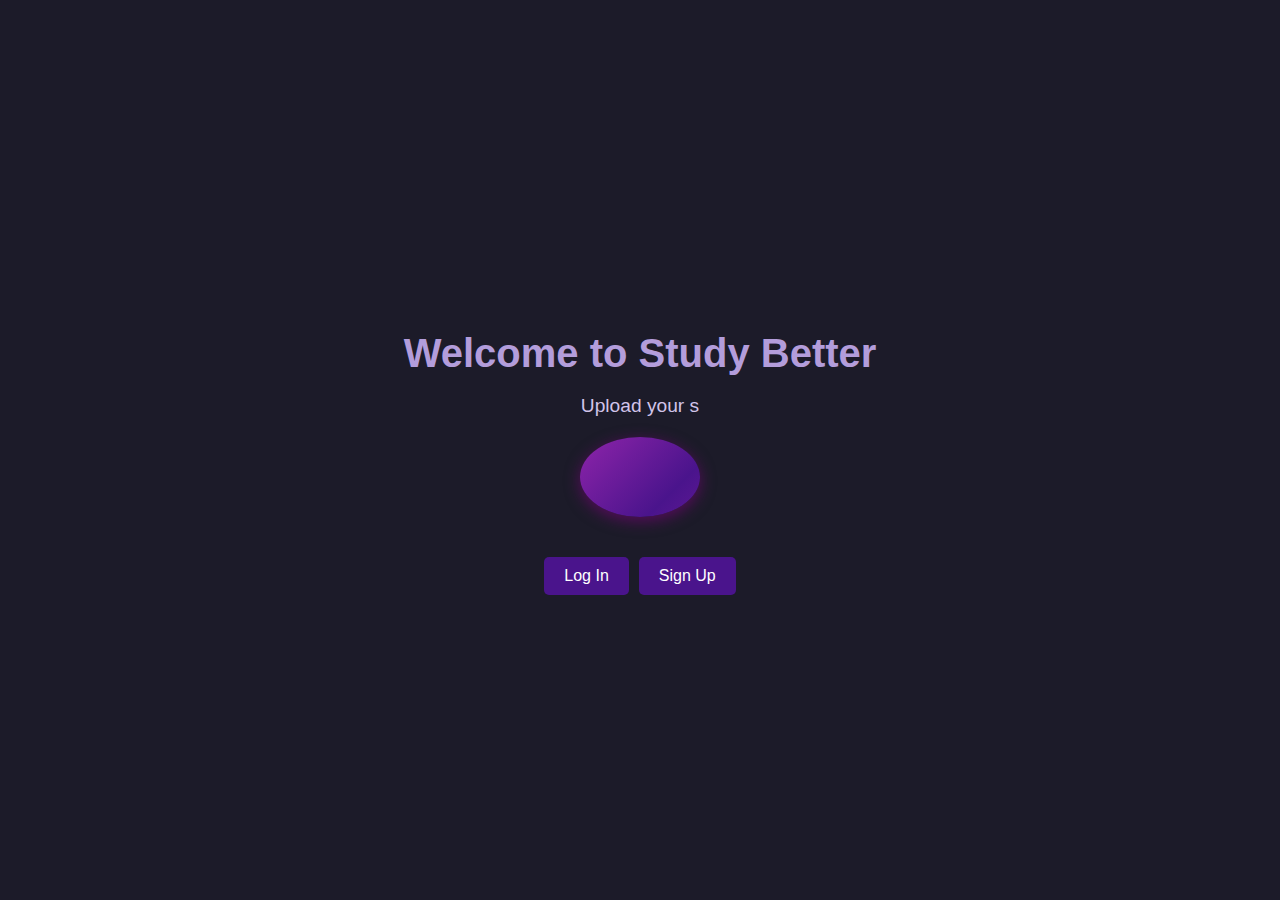
<file: index.html>
<!DOCTYPE html>
<html lang="en">
<head>
  <meta charset="UTF-8">
  <meta name="viewport" content="width=device-width, initial-scale=1.0">
  <title>Study Better</title>
  <link rel="stylesheet" href="index.css">
  <link rel="icon" type="image/png" sizes="32x32" href="studybetter.png">
  
</head>
<body>
  <header class="landing-header">
    <h1>Welcome to Study Better</h1>
    <p id="animated-text"></p>
    
   
    <div class="gemini-oval"></div>

    <div class="buttons">
      <button onclick="location.href='login.html'" class="btn-login">Log In</button>
      <button onclick="location.href='signup.html'" class="btn-signup">Sign Up</button>
    </div>
  </header>
  <script src="index.js"></script>
</body>
</html>
</file>
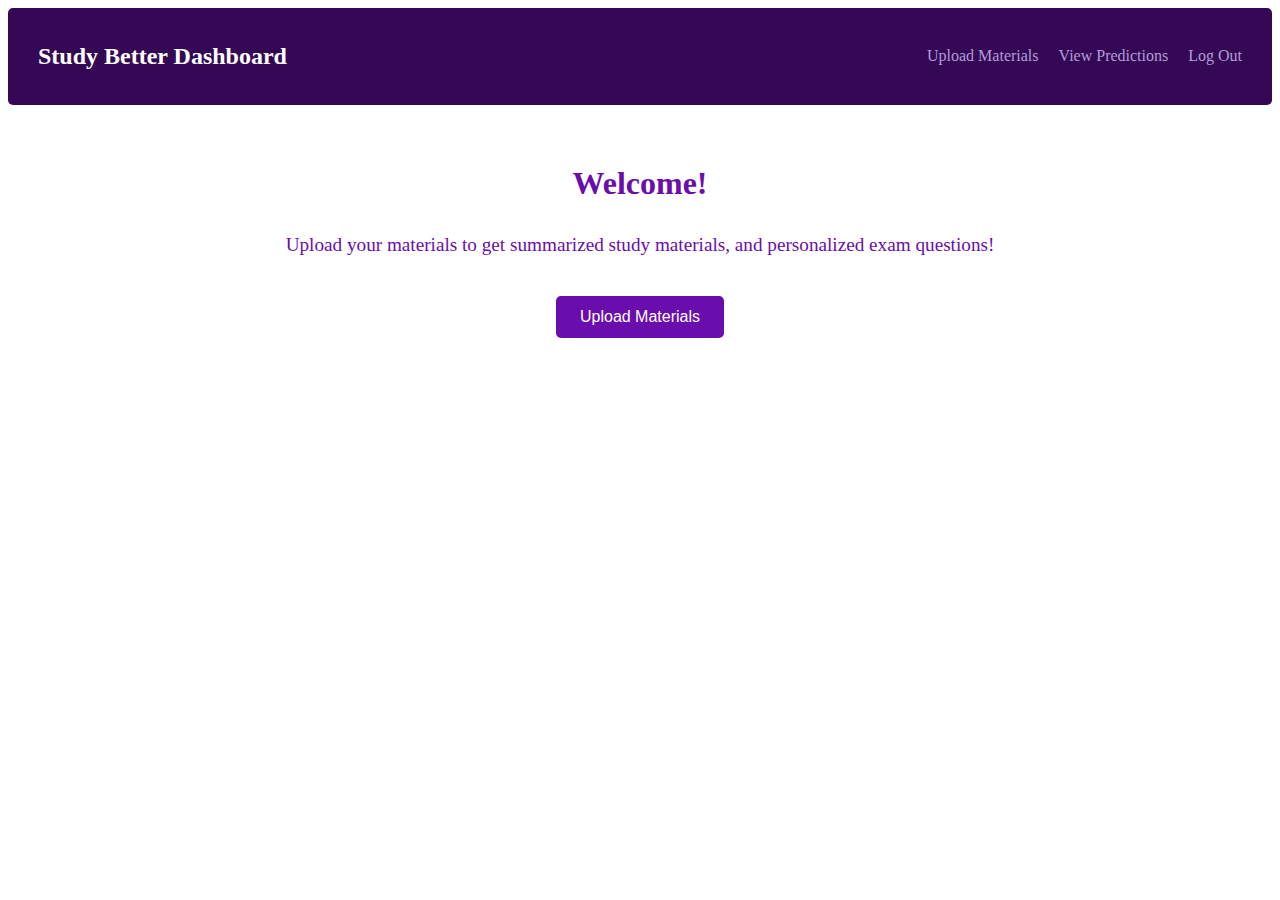
<file: dashboard.html>
<!DOCTYPE html>
<html lang="en">
<head>
  <meta charset="UTF-8">
  <meta name="viewport" content="width=device-width, initial-scale=1.0">
  <link rel="icon" type="image/png" sizes="32x32" href="studybetter.png">
  <title>Dashboard</title>
  <link rel="stylesheet" href="dashboard.css">
</head>
<body>
  <nav class="navbar">
    <h2>Study Better Dashboard</h2>
    <button class="hamburger" onclick="toggleMenu()">&#9776;</button>
    <div class="nav-links" id="navLinks">
      <a href="upload.html">Upload Materials</a>
      <a href="predictions.html">View Predictions</a>
      <a href="index.html">Log Out</a>
    </div>
  </nav>
  <section class="dashboard-content">
    <h3>Welcome!</h3>
    <p>Upload your materials to get summarized study materials, and personalized exam questions!</p>
    <div class="actions">
      <button onclick="location.href='upload.html'" class="btn-action">Upload Materials</button>
    </div>
  </section>
  <script src="dashboard.js"></script>
</body>
</html>
</file>
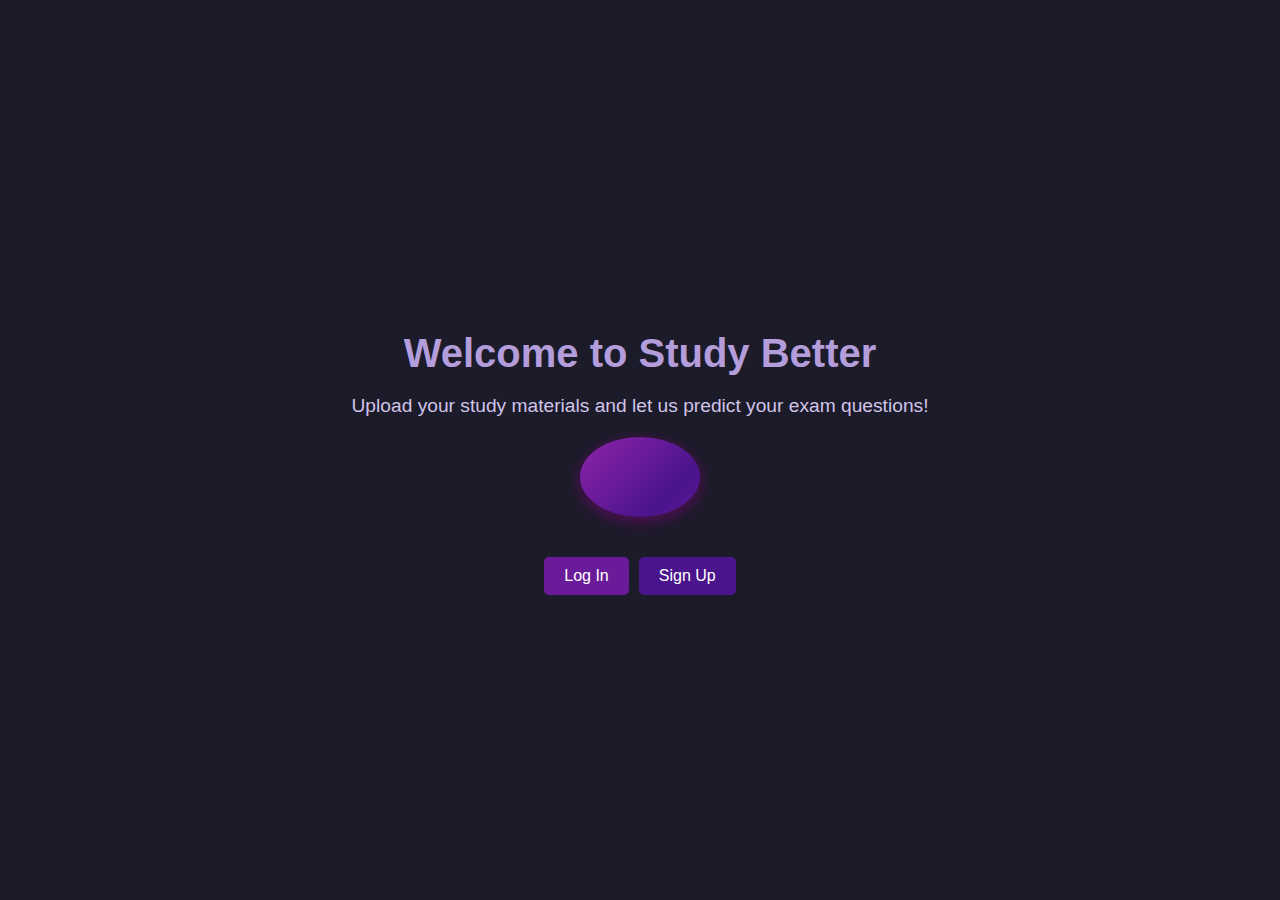
<file: landingpage.html>
<!DOCTYPE html>
<html lang="en">
<head>
  <meta charset="UTF-8">
  <meta name="viewport" content="width=device-width, initial-scale=1.0">
  <title>Study Better</title>
  <link rel="stylesheet" href="landingpage.css">
</head>
<body>
  <header class="landing-header">
    <h1>Welcome to Study Better</h1>
    <p>Upload your study materials and let us predict your exam questions!</p>

    <!-- Gemini-Inspired Animated Oval -->
    <div class="gemini-oval"></div>

    <div class="buttons">
      <button onclick="location.href='login.html'" class="btn-login">Log In</button>
      <button onclick="location.href='signup.html'" class="btn-signup">Sign Up</button>
    </div>
  </header>
</body>
</html>
</file>
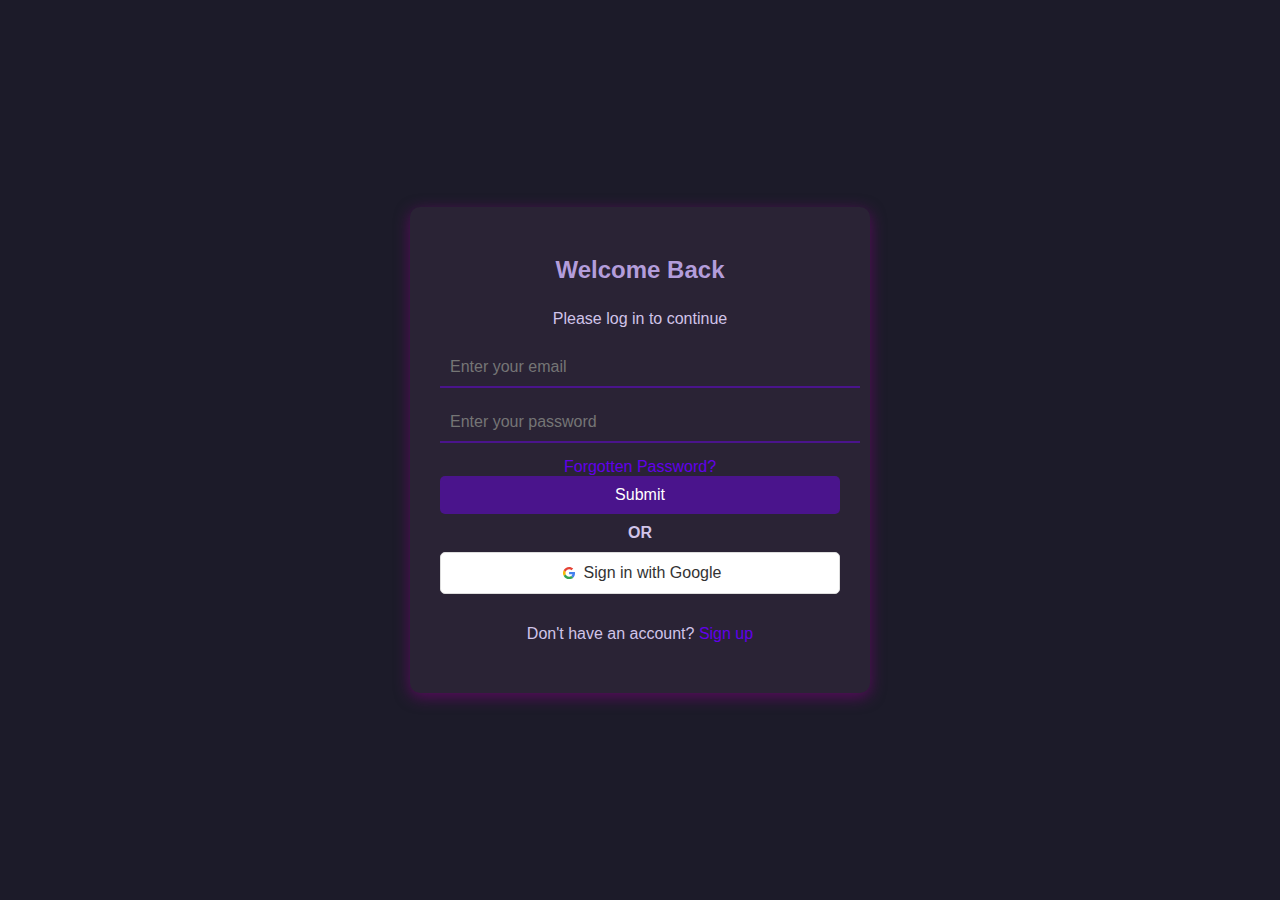
<file: login.html>
<!DOCTYPE html>
<html lang="en">
<head>
    <meta charset="UTF-8">
    <meta name="viewport" content="width=device-width, initial-scale=1.0">
    <title>Login</title>
    <link rel="stylesheet" href="login.css">
    <link rel="icon" type="image/png" sizes="32x32" href="studybetter.png">
    <script src="login.js" defer></script>
</head>
<body>
    <div class="login-container">
        <h2>Welcome Back</h2>
        <p>Please log in to continue</p>
        <form action="dashboard.html">
            <input type="email" id="email" placeholder="Enter your email" required>
        
            <input type="password" id="password" placeholder="Enter your password" required>
            <a class="forgotten-password" href="#">Forgotten Password?</a>
            
            <input type="submit" id="submitlogin" class="submit-btn" placeholder="Log In">
        <div class="separator">OR</div>
        <button class="google-login">
            <img src="googlelogo.svg" alt="Google Logo" class="google-logo"> 
            Sign in with Google
        </button>
        </form>
        
        
        <div class="links">
            <p>Don't have an account? <a href="signup.html">Sign up</a></p>
        </div>
    </div>
</body>
</html>
</file>
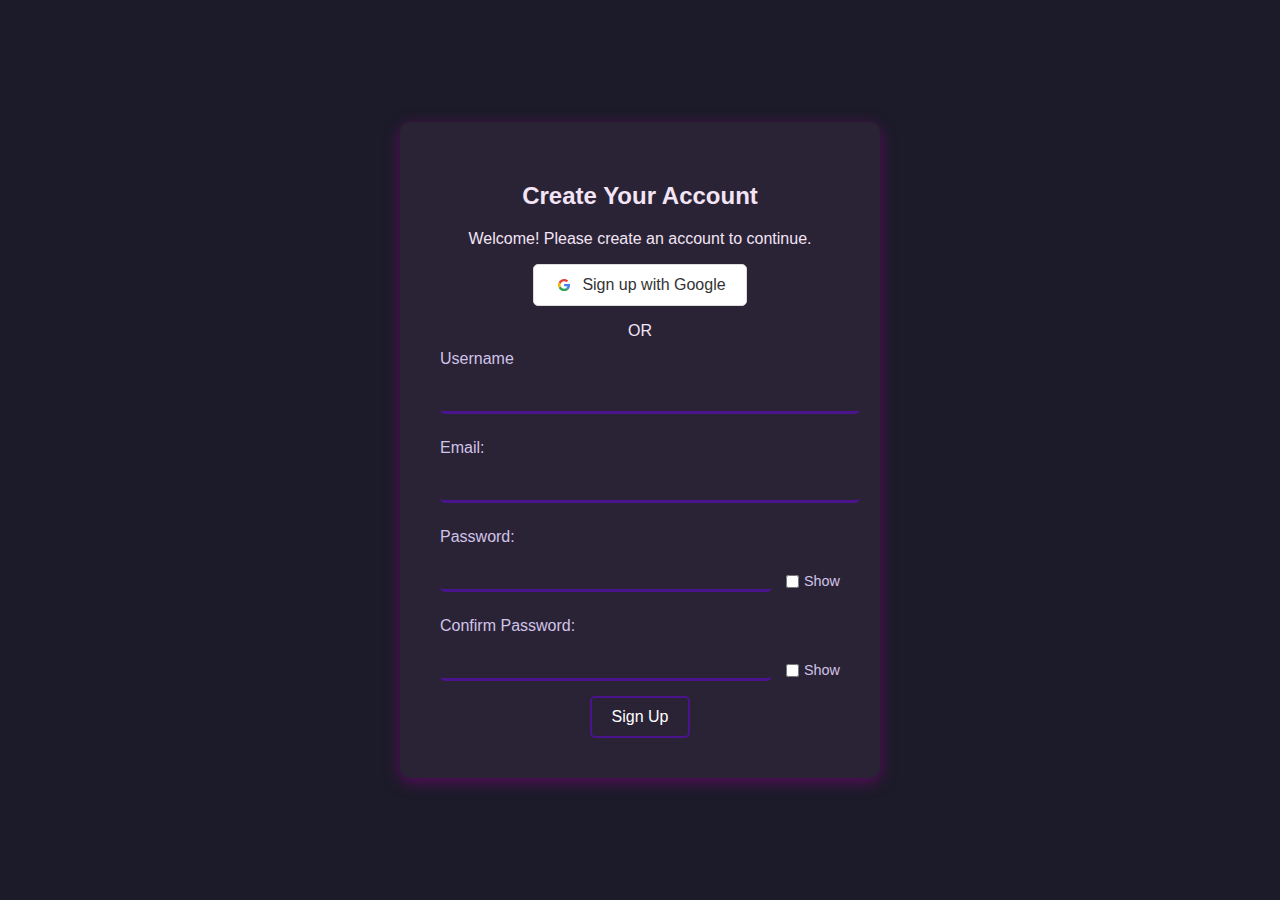
<file: signup.html>
<!DOCTYPE html>
<html lang="en">
<head>
  <meta charset="UTF-8">
  <meta name="viewport" content="width=device-width, initial-scale=1.0">
  <link rel="icon" type="image/png" sizes="32x32" href="studybetter.png">
  <title>Sign Up</title>
  <link rel="stylesheet" href="signup.css">
</head>
<body>
  <div class="signup-container">
    <h2>Create Your Account</h2>
    <p>Welcome! Please create an account to continue.</p>
    
    <!-- Sign up with Google -->
    <button class="google-signup">
      <img src="googlelogo.svg" alt="Google Logo" class="google-logo">
      Sign up with Google
    </button>
    
    <div class="separator">OR</div>
    
    <form id="signup-form" action="dashboard.html">
      <label for="Username">Username</label>
      <input type="text" id="Username" name="username" required>

      <label for="email">Email:</label>
      <input type="email" id="email" name="email" required>
      

      <label for="password">Password:</label>
      <div class="password-container">
        <input type="password" id="password" name="password" required>
        <label class="show-password-label">
          <input type="checkbox" id="showPassword"> Show
        </label>
      </div>

      <label for="confirm-password">Confirm Password:</label>
      <div class="password-container">
        <input type="password" id="confirm-password" name="confirm-password" required>
        <label class="show-password-label">
          <input type="checkbox" id="showConfirmPassword"> Show
        </label>
      </div>
      <p class="warning-message" id="warning-message"></p>
      <p class="warning-message" id="warning-message-name"></p>

      <button type="submit" class="submit-btn">Sign Up</button>
    </form>
  </div>
  <script src="signup.js"></script>
</body>
</html>
</file>
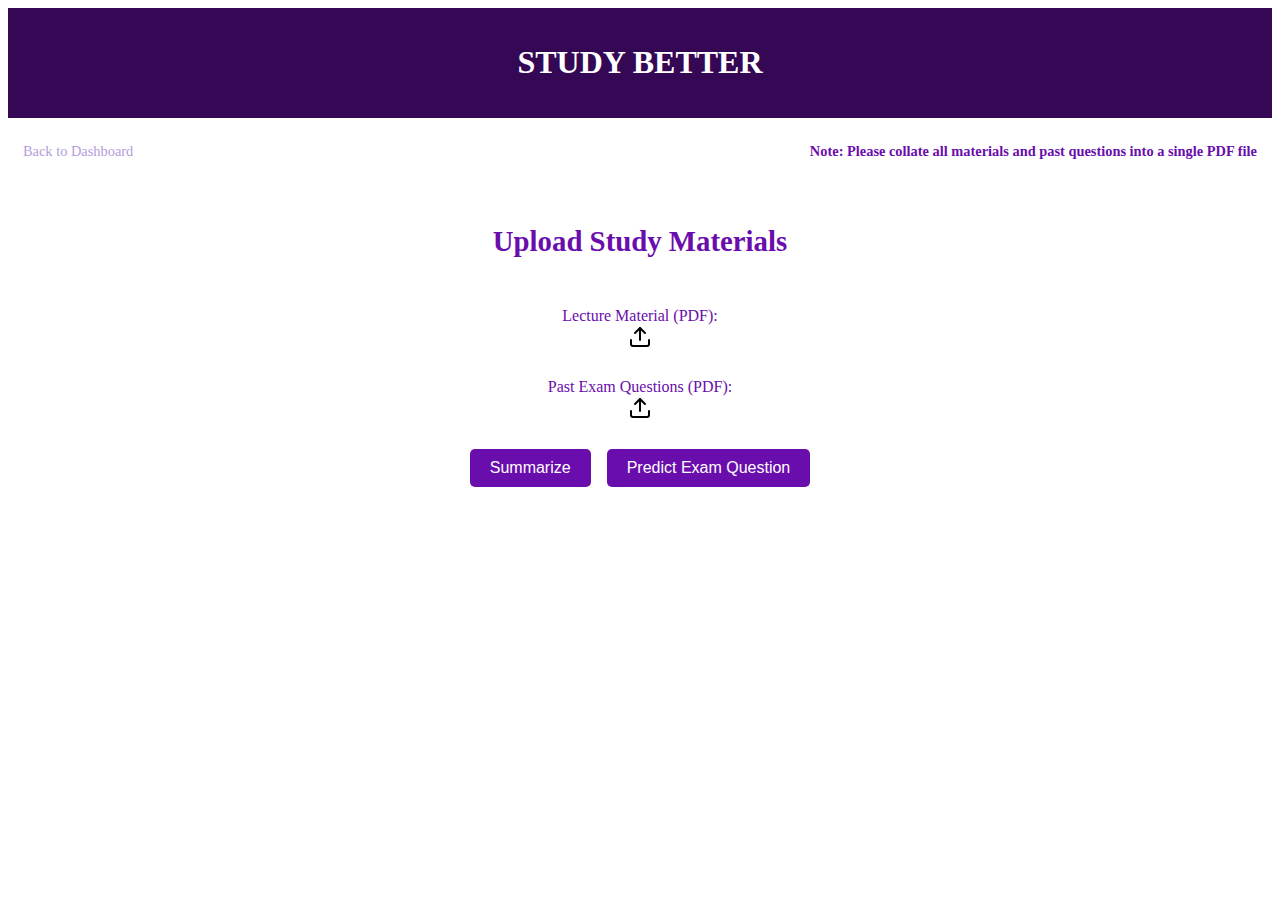
<file: upload.html>
<!DOCTYPE html>
<html lang="en">
<head>
  <meta charset="UTF-8">
  <meta name="viewport" content="width=device-width, initial-scale=1.0">
  <link rel="icon" type="image/png" sizes="32x32" href="studybetter.png">
  <title>Upload Materials</title>
  <link rel="stylesheet" href="upload.css">
  <script src="upload.js"></script>
</head>
<body>
  <div class="heading-name">
    <h1>STUDY BETTER</h1>
  </div>
  <nav class="navbar">
    <a href="dashboard.html" class="back-link">Back to Dashboard</a>
    <p>Note: Please collate all materials and past questions into a single PDF file</p>
  </nav>
  <section class="upload-section">
    <h3>Upload Study Materials</h3>
    <form id="uploadForm">
      <label for="courseMaterial">Lecture Material (PDF):</label>
      <span class="uploading-image">
        <img src="upload.svg" alt="uploading" class="upload-logo" onclick="document.getElementById('courseMaterial').click();">
        <input type="file" id="courseMaterial" accept=".pdf" onchange="updateFileName('courseMaterial', 'courseMaterialName');">
      </span>
      <div id="courseMaterialName" class="file-name"></div>
      
      <label for="pastQuestions">Past Exam Questions (PDF):</label>
      <span class="uploading-image">
        <img src="upload.svg" alt="uploading" class="upload-logo" onclick="document.getElementById('pastQuestions').click();">
        <input type="file" id="pastQuestions" accept=".pdf" onchange="updateFileName('pastQuestions', 'pastQuestionsName');">
      </span>
      <div id="pastQuestionsName" class="file-name"></div>
      
      <div class="options-upload">
        <button type="button" onclick="downloadPDF()" class="btn-upload">Summarize</button>
        <button type="submit" class="btn-upload">Predict Exam Question</button>
      </div>
      
    </form>
  </section>
</body>
</html>
</file>
<file: index.css>
/* General Styles */
body {
    margin: 0;
    font-family: Arial, sans-serif;
    display: flex;
    justify-content: center;
    align-items: center;
    min-height: 100vh;
    background-color: #1c1b29;
    color: #f3e5f5;
  }
  
  .landing-header {
    text-align: center;
    max-width: 600px;
    padding: 20px;
  }
  
  h1 {
    font-size: 2.5em;
    color: #b39ddb;
    margin-bottom: 10px;
  }
  
  p {
    font-size: 1.2em;
    color: #d1c4e9;
  }
  
  /* Gemini-Inspired Oval Animation */
  .gemini-oval {
    width: 20vw;
    max-width: 120px;
    height: 13vw;
    max-height: 80px;
    border-radius: 100%;
    background: linear-gradient(135deg, #8e24aa, #4a148c, #7b1fa2, #6a1b9a);
    background-size: 300%;
    animation: gemini-spin 4s infinite linear, color-shift 6s infinite ease-in-out;
    margin: 20px auto 40px;
    box-shadow: 0 4px 15px rgba(128, 0, 128, 0.6);
  }
  
  @keyframes gemini-spin {
    0% { transform: rotate(0deg); }
    100% { transform: rotate(360deg); }
  }
  
  @keyframes color-shift {
    0% { background-position: 0% 50%; }
    50% { background-position: 100% 50%; }
    100% { background-position: 0% 50%; }
  }
  
  /* Button Styles */
  .buttons {
    display: flex;
    gap: 10px;
    justify-content: center;
    flex-wrap: nowrap;
  }
  
  button {
    padding: 10px 20px;
    font-size: 1em;
    border: none;
    border-radius: 5px;
    cursor: pointer;
    transition: background-color 0.3s;
  }
  
  .btn-login {
    background-color: #4a148c;
    color: #fff;
  }
  
  .btn-login:hover {
    background-color: transparent;
    border: 2px solid  #4a148c;
  }
  
  .btn-signup {
    background-color: #4a148c;
    color: #fff;
  }
  
  .btn-signup:hover {
    background-color: transparent;
    border: 2px solid  #4a148c;
  }
  #animated-text {
    font-size: 1.2em;
    color: #d1c4e9;
    animation: fadeIn 0.5s ease-in-out;
  }
  
  @keyframes fadeIn {
    from { opacity: 0; }
    to { opacity: 1; }
  }
  
  /* Responsive Design */
  @media (max-width: 768px) {
    h1 {
      font-size: 2em;
    }
    
    p {
      font-size: 1em;
    }
    
    .gemini-oval {
      width: 30vw;
      height: 20vw;
    }
  
    button {
      font-size: 0.9em;
      padding: 8px 16px;
    }
  }
  
  @media (max-width: 480px) {
    h1 {
      font-size: 1.8em;
    }
  
    p {
      font-size: 0.9em;
    }
  
    .gemini-oval {
      width: 35vw;
      height: 25vw;
    }
  
    button {
      font-size: 0.8em;
      padding: 6px 12px;
      width: 100%;
    }
  }
</file>
<file: dashboard.css>
.navbar {
    display: flex;
    justify-content: space-between;
    border-radius: 5px;
    align-items: center;
    padding: 15px 30px;
    background-color: #340854; 
    color: #ffffff;
  }
  
  .navbar h2 {
    font-size: 1.5em;
  }
  
  .nav-links {
    display: flex;
  }
  
  .nav-links a {
    margin-left: 20px;
    color: #b39ddb;
    text-decoration: none;
    font-size: 1em;
    transition: color 0.3s;
  }
  
  .nav-links a:hover {
    color: #d1c4e9;
  }
  
  .dashboard-content {
    text-align: center;
    margin-top: 60px;
  }
  
  .dashboard-content h3 {
    font-size: 2em;
    color: #6a0dad;
    ;
  }
  
  .dashboard-content p {
    font-size: 1.2em;
    color: #6a0dad;
  }
  
  .actions {
    margin-top: 30px;
  }
  
  .btn-action {
    margin: 10px;
    padding: 12px 24px;
    font-size: 1em;
    background-color: #6a0dad;
    border: none;
    border-radius: 5px;
    color: #fff;
    cursor: pointer;
    transition: background 0.3s;
  }
  
  .btn-action:hover {
    background-color: transparent;
    color: #6a0dad;
    border: 2px solid #6a0dad;
  }
  
  /* Responsive Styles */
  .hamburger {
    display: none;
    background: none;
    border: none;
    color: white;
    font-size: 1.5em;
    cursor: pointer;
  }
  
  .nav-links {
    display: flex;
  }
  
  .nav-links.active {
    display: block;
  }
  
  @media (max-width: 700px) {
    .nav-links {
      display: none;
      flex-direction: column;
      top: 60px;
      right: 0;
      width: 95%; 
    }
  
    .nav-links a {
      margin: 10px 0; 
      padding: 10px; 
      text-align: center; 
      width: 100%; 
    }
  
    .hamburger {
      display: block;
    }
  }
</file>
<file: landingpage.css>
/* General Styles */
body {
    margin: 0;
    font-family: Arial, sans-serif;
    display: flex;
    justify-content: center;
    align-items: center;
    min-height: 100vh;
    background-color: #1c1b29;
    color: #f3e5f5;
  }
  
  .landing-header {
    text-align: center;
    max-width: 600px;
    padding: 20px;
  }
  
  h1 {
    font-size: 2.5em;
    color: #b39ddb;
    margin-bottom: 10px;
  }
  
  p {
    font-size: 1.2em;
    color: #d1c4e9;
  }
  
  /* Gemini-Inspired Oval Animation */
  .gemini-oval {
    width: 20vw;
    max-width: 120px;
    height: 13vw;
    max-height: 80px;
    border-radius: 100%;
    background: linear-gradient(135deg, #8e24aa, #4a148c, #7b1fa2, #6a1b9a);
    background-size: 300%;
    animation: gemini-spin 4s infinite linear, color-shift 6s infinite ease-in-out;
    margin: 20px auto 40px;
    box-shadow: 0 4px 15px rgba(128, 0, 128, 0.6);
  }
  
  @keyframes gemini-spin {
    0% { transform: rotate(0deg); }
    100% { transform: rotate(360deg); }
  }
  
  @keyframes color-shift {
    0% { background-position: 0% 50%; }
    50% { background-position: 100% 50%; }
    100% { background-position: 0% 50%; }
  }
  
  /* Button Styles */
  .buttons {
    display: flex;
    gap: 10px;
    justify-content: center;
    flex-wrap: wrap;
  }
  
  button {
    padding: 10px 20px;
    font-size: 1em;
    border: none;
    border-radius: 5px;
    cursor: pointer;
    transition: background-color 0.3s;
  }
  
  .btn-login {
    background-color: #6a1b9a;
    color: #fff;
  }
  
  .btn-login:hover {
    background-color: #8e24aa;
  }
  
  .btn-signup {
    background-color: #4a148c;
    color: #fff;
  }
  
  .btn-signup:hover {
    background-color: #6a1b9a;
  }
  
  /* Responsive Design */
  @media (max-width: 768px) {
    h1 {
      font-size: 2em;
    }
    
    p {
      font-size: 1em;
    }
    
    .gemini-oval {
      width: 30vw;
      height: 20vw;
    }
  
    button {
      font-size: 0.9em;
      padding: 8px 16px;
    }
  }
  
  @media (max-width: 480px) {
    h1 {
      font-size: 1.8em;
    }
  
    p {
      font-size: 0.9em;
    }
  
    .gemini-oval {
      width: 35vw;
      height: 25vw;
    }
  
    button {
      font-size: 0.8em;
      padding: 6px 12px;
      width: 100%;
    }
  }
</file>
<file: login.css>
body {
    font-family: 'Arial', sans-serif;
    background-color: #1c1b29; /* Dark background for the body */
    color: #f3f3f3; /* Light text color */
    display: flex;
    justify-content: center;
    align-items: center;
    height: 100vh;
    margin: 0;
}

.login-container {
    margin: 2em;
    display: flex;
    flex-direction: column; /* Align elements vertically */
    align-items: center; /* Center items horizontally */
    background-color: #2a2335; /* Darker container for contrast */
    padding: 30px; /* Increased padding for a more spacious layout */
    border-radius: 10px;
    width: 90%; /* Responsive width */
    max-width: 400px; /* Max width for larger screens */
    box-shadow: 0 4px 15px rgba(128, 0, 128, 0.6);
    text-align: center; /* Center text */
    transition: transform 0.3s; /* Transition for hover effect */
}

.login-container:hover {
    transform: scale(1.02); /* Slightly enlarge on hover */
}

h2 {
    margin-bottom: 10px;
    color: #b39ddb;
}

p {
    margin-bottom: 20px;
    color: #d1c4e9; /* Fixed missing semicolon */
}

input[type="email"],
input[type="password"] {
    padding: 10px;
    font-size: 1em;
    border: 2px solid #4a148c;
    border-left: none;
    border-right: none;
    border-top: none;
    margin-bottom: 15px;
    background-color: transparent;
    color: #f3e5f5;
    outline: none;
    width: 100%; /* Full width for input fields */
    transition: background-color 0.3s; /* Smooth transition */
}
.submit-btn {
    background-color: #4a148c;
    color: #fff;
    padding: 10px;
    font-size: 1em;
    border: none;
    border-radius: 5px;
    cursor: pointer;
    transition: background-color 0.3s;
    width: 100%; /* Full width for button */
}

.submit-btn:hover {
    background-color: transparent;
    border: 2px solid  #4a148c/* Darker purple on hover */
}

.separator {
    margin: 10px 0; /* Space around the separator */
    font-weight: bold;
    color: #d1c4e9; /* White color for separator text */
}

.google-login {
    background-color: #fff;
    color: #333;
    border: 1px solid #ddd;
    border-radius: 5px;
    font-size: 1em;
    padding: 10px 20px;
    display: flex;
    align-items: center;
    justify-content: center; /* Centering content inside button */
    cursor: pointer;
    transition: background-color 0.3s;
    margin: 0 auto; /* Center the button itself */
    width: 100%; /* Full width for Google button */
}

.google-login:hover {
    background-color: #e8e8e8; /* Darker red on hover */
}

.google-logo {
    width: 20px; /* Adjust logo size */
    height: 20px; /* Adjust logo size */
    margin-right: 5px; /* Space between logo and text */
}

.links {
    margin-top: 15px; /* Space above the links */
}
.forgotten-password{
    text-decoration: none;
    color: #6200ea;
}
.links a {
    color: #6200ea; /* Link color */
    text-decoration: none;
}
.links a:hover{
    color: #d1c4e9
}

@media (max-width: 480px) {
    .login-container {
        padding: 20px; /* Reduce padding on smaller screens */
    }

    h2 {
        font-size: 1.5em; /* Slightly smaller heading */
    }

    .submit-btn,
    .google-login {
        font-size: 14px; /* Adjust button font size */
    }
}
</file>
<file: signup.css>
/* General Styles */
body {
  margin: 0;
  display: flex;
  justify-content: center;
  align-items: center;
  min-height: 100vh;
  background-color: #1c1b29;
  font-family: Arial, sans-serif;
  color: #f3e5f5;
}

.signup-container {
  background-color: #2a2335;
  padding: 40px;
  margin: 2em;
  border-radius: 10px;
  width: 90%;
  max-width: 400px;
  text-align: center;
  box-shadow: 0 4px 15px rgba(128, 0, 128, 0.6);
  transition: all 0.3s ease;
}

/* Form Labels and Inputs */
label {
  color: #d1c4e9;
  text-align: left;
  margin: 10px 0 5px;
  display: block;
}

input[type="email"],
input[type="password"],
input[type="text"] {
  padding: 10px;
  font-size: 1em;
  border: 3px solid #4a148c;
  border-radius: 5px;
  margin-bottom: 15px;
  background-color: transparent;
  border-left: none;
  border-right: none;
  border-top: none;
  color: #f3e5f5;
  width: 100%;
  outline: none;
  
}


/* Password Container for Checkbox Alignment */
.password-container {
  display: flex;
  align-items: center;
  gap: 10px;
}

.show-password-label {
  font-size: 0.9em;
  color: #d1c4e9;
  display: flex;
  align-items: center;
}

.show-password-label input[type="checkbox"] {
  margin-right: 5px;
  cursor: pointer;
}

.submit-btn {
  background-color: transparent;
  color: #fff;
  padding: 10px;
  padding-left: 20px;
  padding-right: 20px;
  font-size: 1em;
  border: 2px solid #4a148c;
  border-radius: 5px;
  cursor: pointer;
  transition: background-color 0.3s;
}

.submit-btn:hover {
  background-color: #4a148c;
}
.google-signup {
  background-color: #fff;
  color: #333;
  border: 1px solid #ddd;
  border-radius: 5px;
  font-size: 1em;
  padding: 10px 20px;
  display: flex;
  align-items: center;
  justify-content: center; /* Centering content inside button */
  cursor: pointer;
  transition: background-color 0.3s;
  margin: 1rem auto; /* Center the button itself */
}
.warning-message {
  color: #ff6666;
  font-size: 0.9em;
  display: none; /* Initially hidden */
  margin-top: 10px;
}


.google-signup:hover {
  background-color: #e8e8e8;
}

.google-logo {
  width: 20px;
  height: 20px;
  margin-right: 8px;
}

/* Responsive Styles */
@media (max-width: 600px) {
  .signup-container {
    padding: 20px;
  }
  
  h2 {
    font-size: 1.5em;
  }
  
  .separator {
    margin: 15px 0;
  }
}
</file>
<file: upload.css>
.navbar {
    display: flex;
    justify-content: space-between; 
    align-items: center;
    padding: 15px;
  }
  .heading-name{
    background-color: #340854;
    padding: 15px 30px;
    text-align: center;
    font-size: 1em;
    font-weight: bold;
    color: #ffffff;
  }

  .upload-section {
    text-align: center;
    margin-top: 40px;
    justify-content: center;
    align-items: center;
  }

  .upload-section h3 {
    font-size: 1.8em;
    color: #6a0dad;
  }

  form {
    display: flex;
    flex-direction: column;
    align-items: center;
    max-width: 400px;
    margin: 0 auto;
  }

  h2 {
    color: #6a0dad;
    text-align: center;
    font-size: 2em;
  }

  .navbar p {
    font-size: 0.9em; 
    color: #6a0dad;  
    font-weight: bold;
    margin: 10px 0; 
    text-align: center; 
    animation: blink 1.5s infinite; /* Blinking animation */
  }

  label {
    margin-top: 20px;
    font-size: 1em;
    color: #6a0dad;
  }

  input[type="file"],
  input[type="text"] {
    margin-top: 10px;
    padding: 10px;
    font-size: 1em;
    display: none; /* Hide file input */
  }

  .file-name {
    margin-top: 5px;
    font-size: 0.9em;
    color: #333;
  }

  .btn-upload {
    margin-top: 20px;
    padding: 10px 20px;
    font-size: 1em;
    background-color: #6a0dad;
    color: #fff;
    border: none;
    border-radius: 5px;
    cursor: pointer;
    transition: background 0.3s;
  }

  .btn-upload:hover {
    background-color: transparent;
    color: #6a0dad;
    border: 2px solid #6a0dad;

  }
  .options-upload{
    display: flex;
    justify-content: space-between;
    gap: 1rem;
    align-items: center;
    flex-wrap: nowrap;
  }

  .back-link {
    color: #b39ddb;
    text-decoration: none;
    font-size: 0.9em;
    transition: color 0.3s;
  }

  .back-link:hover {
    color: #6a0dad;
  }

  /* Add blinking effect */
@keyframes blink {
  0% { opacity: 1; }
  50% { opacity: 0; }
  100% { opacity: 1; }
}

  @media (max-width: 768px) {
    .navbar {
      flex-direction: column; 
      align-items: flex-start;
    }

    .upload-section {
      max-width: 90%;
      padding: 0 10px;
    }
  }
</file>
